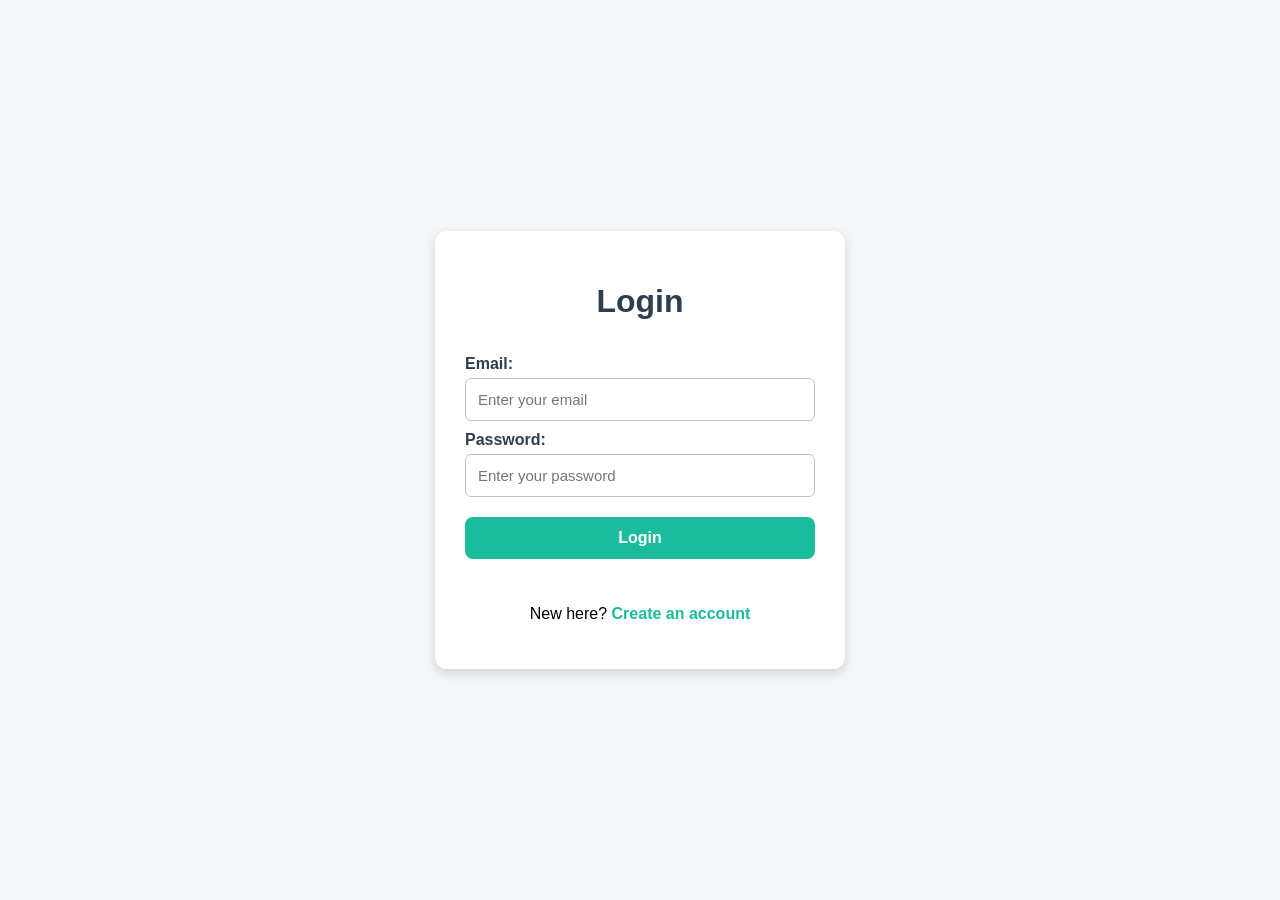
<file: login.html>
<!DOCTYPE html>
<html lang="en">

<head>
  <meta charset="UTF-8">
  <meta name="viewport" content="width=device-width, initial-scale=1.0">

  <link rel="stylesheet" href="loginsignup.css">
  <script src="index.js" defer></script>

  <title>Login</title>
</head>

<body class="auth-body">

  <div class="auth-container">
    <h1>Login</h1>

    <label for="loginEmail">Email:</label>
    <input type="email" id="loginEmail" placeholder="Enter your email" required>

    <label for="loginPassword">Password:</label>
    <input type="password" id="loginPassword" placeholder="Enter your password" required>

    <button type="button" onclick="login()">Login</button>

    <p id="loginMessage"></p>

    <p class="switch-page">
      New here? <a href="signup.html">Create an account</a>
    </p>
  </div>

</body>

</html>
</file>
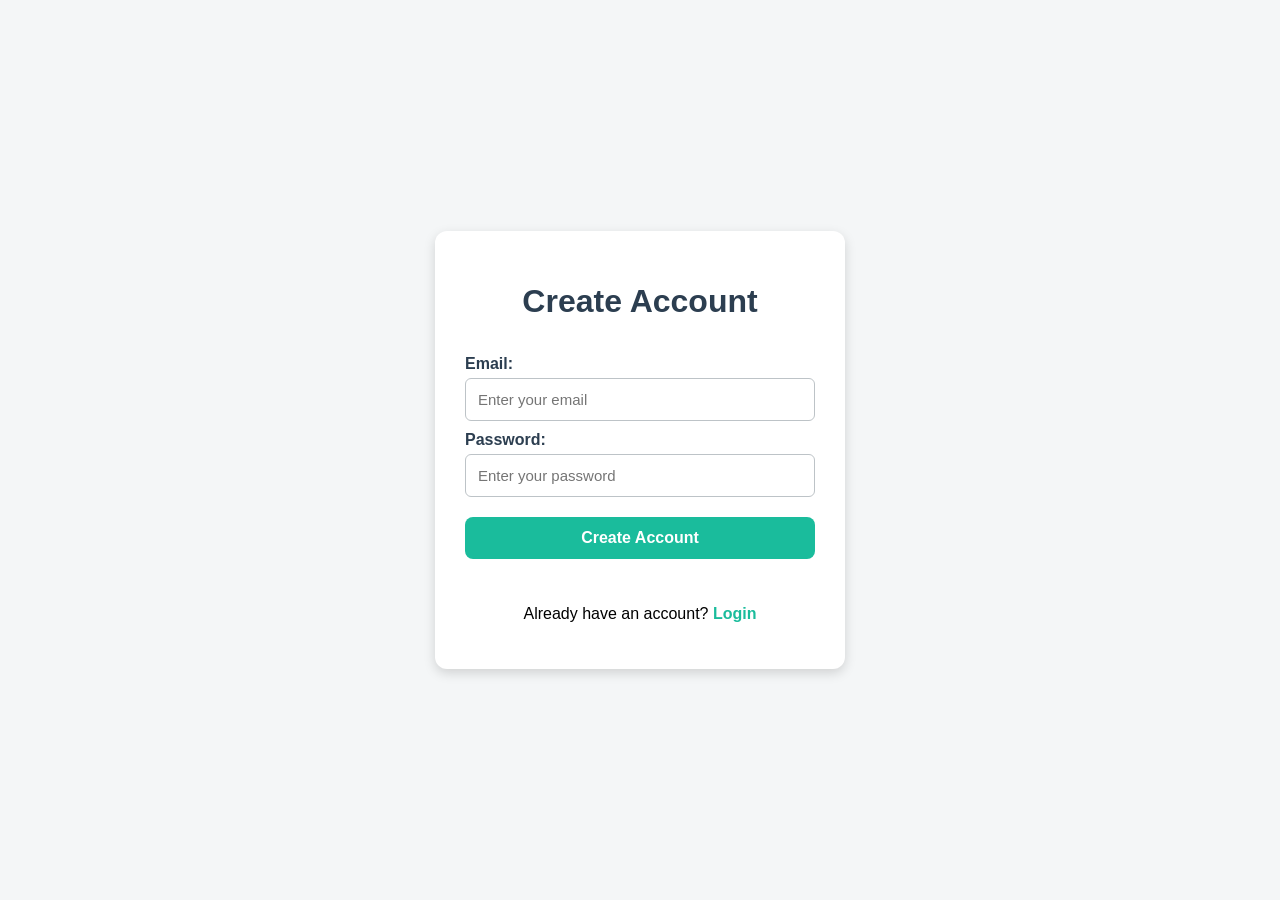
<file: signup.html>
<!DOCTYPE html>
<html lang="en">

<head>
  <meta charset="UTF-8">
  <meta name="viewport" content="width=device-width, initial-scale=1.0">

  <link rel="stylesheet" href="loginsignup.css">
  <script src="index.js" defer></script>
  <title>Create Account</title>
</head>

<body class="auth-body">

  <div class="auth-container">
    <h1>Create Account</h1>

    <label for="signupEmail">Email:</label>
    <input type="email" id="signupEmail" placeholder="Enter your email" required>

    <label for="signupPassword">Password:</label>
    <input type="password" id="signupPassword" placeholder="Enter your password" required>

    <button type="button" onclick="signup()">Create Account</button>

    <p id="signupMessage"></p>

    <p class="switch-page">
      Already have an account? <a href="login.html">Login</a>
    </p>
  </div>

</body>

</html>
</file>
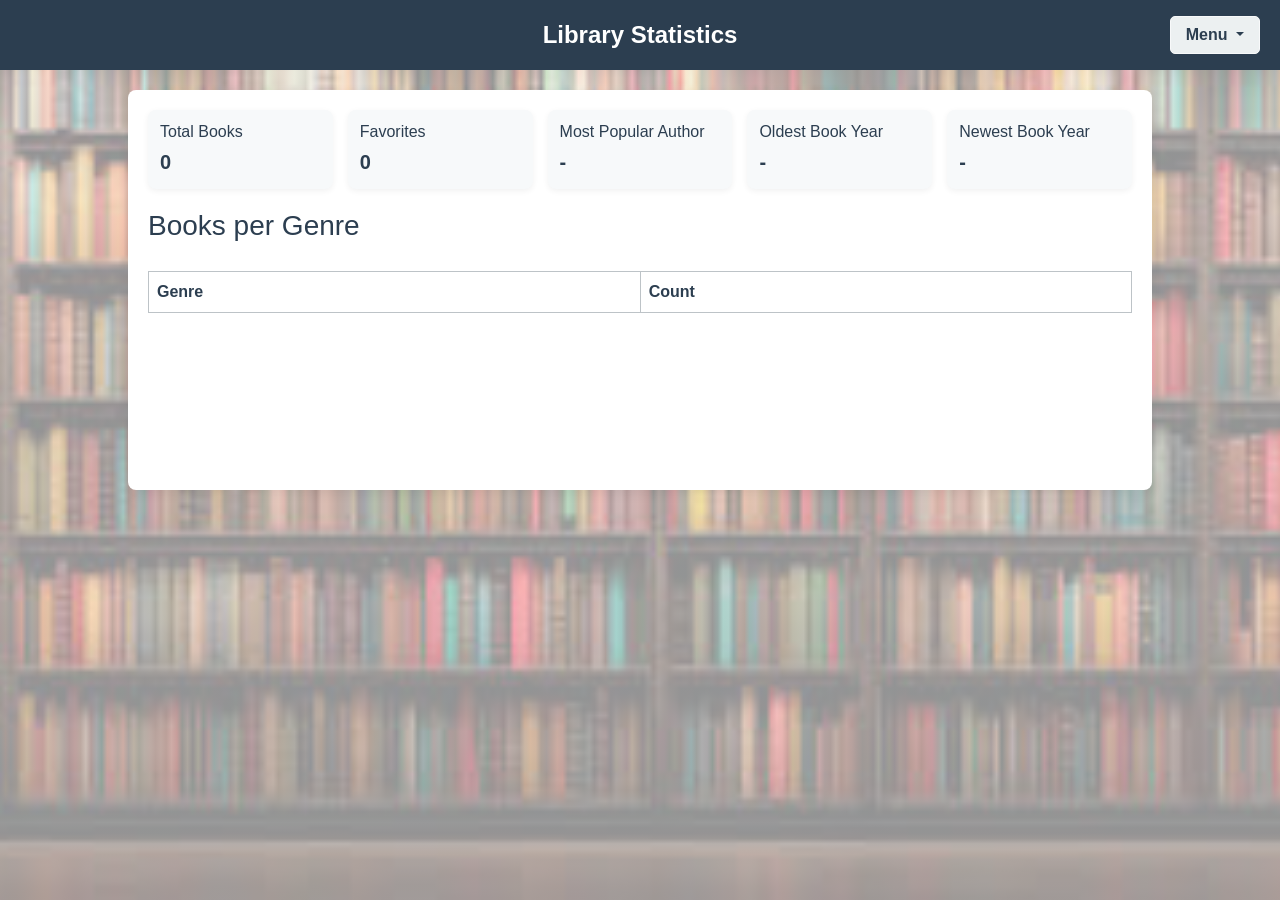
<file: status.html>
<!DOCTYPE html>
<html lang="en">

<head>
    <meta charset="UTF-8" />
    <meta name="viewport" content="width=device-width, initial-scale=1.0" />

    <link href="https://cdn.jsdelivr.net/npm/bootstrap@5.3.0/dist/css/bootstrap.min.css" rel="stylesheet" />
    <script src="https://cdn.jsdelivr.net/npm/bootstrap@5.3.0/dist/js/bootstrap.bundle.min.js"></script>

 
    <script src="index.js" defer></script>

    <title>Library Statistics</title>
    <style>
    body {
        margin: 0;
        font-family: "Segoe UI", Tahoma, Geneva, Verdana, sans-serif;
        background-color: #f4f6f7;
        color: #2c3e50;
        background-image: linear-gradient(rgba(244,246,247,0.6), rgba(244,246,247,0.6)), url("images.jpeg");
        background-size: cover;
        background-position: center;
        background-repeat: no-repeat;
        background-attachment: fixed;
    }

    /* HEADER */
    .header {
        position: relative;
        width: 100%;
        height: 70px;
        background-color: #2c3e50;
        color: white;
        display: flex;
        align-items: center;
        justify-content: center;
        padding: 0 20px;
    }

    .title {
        margin: 0;
        font-size: 24px;
        font-weight: 600;
    }

    /* Dropdown */
    .nav-dropdown {
        position: absolute;
        right: 20px;
        top: 50%;
        transform: translateY(-50%);
    }

    .nav-dropdown .btn {
        font-weight: 600;
        border-radius: 5px;
        padding: 6px 15px;
        color: #2c3e50;
        background-color: #ecf0f1;
    }

    /* PAGE CONTAINER */
    .container {
        width: 80%;
        margin: 20px auto;
        background-color: #ffffff;
        padding: 20px;
        display: flex;
        flex-direction: column;
        gap: 20px;
        border-radius: 8px;
        min-height: 400px;
        box-shadow: 0 4px 12px rgba(0, 0, 0, 0.08);
    }

    /* STATS PAGE */
    .stats-container {
        display: flex;
        flex-direction: column;
        gap: 20px;
    }

    .stats-cards {
        display: flex;
        flex-wrap: wrap;
        gap: 15px;
    }

    .stat-card {
        flex: 1 1 160px;
        background-color: #f7f9fa;
        border-radius: 8px;
        padding: 12px;
        box-shadow: 0 2px 6px rgba(0, 0, 0, 0.06);
    }

    .stat-card h3 {
        margin: 0 0 6px;
        font-size: 16px;
    }

    .stat-card p {
        margin: 0;
        font-size: 20px;
        font-weight: 600;
    }

    .genre-table {
        width: 100%;
        border-collapse: collapse;
    }

    .genre-table th,
    .genre-table td {
        border: 1px solid #bdc3c7;
        padding: 8px;
    }

    /* TOAST / NOTIFICATIONS */
    .toast {
        position: fixed;
        bottom: 24px;
        right: 24px;
        background-color: #2c3e50;
        color: white;
        padding: 10px 16px;
        border-radius: 6px;
        opacity: 0;
        pointer-events: none;
        transition: opacity 0.3s ease, transform 0.3s ease;
        transform: translateY(15px);
        z-index: 1000;
        font-size: 14px;
    }

    .toast.show {
        opacity: 1;
        pointer-events: auto;
        transform: translateY(0);
    }

    /* DARK MODE */
    .dark-mode {
        background-color: #1e1e1e !important;
        color: #dcdcdc !important;
    }

    .dark-header {
        background-color: #272727 !important;
        color: #ffffff !important;
    }

    .dark-mode-box {
        background-color: #2f2f2f !important;
        color: #676363 !important;
        border: 1px solid #3d3d3d;
    }

    .dark-card {
        background-color: #3a3a3a !important;
        color: #ffffff !important;
        border: 1px solid #4a4a4a;
        box-shadow: 0px 4px 10px rgba(0, 0, 0, 0.5);
    }

    .dark-card img {
        opacity: 0.95;
    }

    /* RESPONSIVE */
    @media screen and (max-width: 768px) {
        .header {
            height: auto;
            flex-direction: column;
            padding: 15px;
        }

        .nav-dropdown {
            position: static;
            transform: none;
            margin-top: 10px;
        }

        .container {
            width: 95%;
        }

        .stats-cards {
            flex-direction: column;
        }
    }
   
</style>
<body data-page="stats">
    <div class="header">
        <h2 class="title">Library Statistics</h2>

        <div class="dropdown nav-dropdown">
            <button class="btn btn-light dropdown-toggle" type="button" data-bs-toggle="dropdown">
                Menu
            </button>

            <ul class="dropdown-menu dropdown-menu-end">
                <li><a class="dropdown-item" href="index.html">Home</a></li>
                <li><a class="dropdown-item" href="favorites.html">Favorites</a></li>
                <li><a class="dropdown-item" href="status.html">Statistics</a></li>
                <li><a class="dropdown-item" href="signup.html">Sign Up</a></li>
                <li><a class="dropdown-item" href="login.html">Login</a></li>
                <li>
                    <hr class="dropdown-divider" />
                </li>
                <li>
                    <a class="dropdown-item" href="#" onclick="logout()">Logout</a>
                </li>
            </ul>
        </div>
    </div>

    <div class="container stats-container">
        <div class="stats-cards">
            <div class="stat-card">
                <h3>Total Books</h3>
                <p id="statTotalBooks">0</p>
            </div>
            <div class="stat-card">
                <h3>Favorites</h3>
                <p id="statFavorites">0</p>
            </div>
            <div class="stat-card">
                <h3>Most Popular Author</h3>
                <p id="statTopAuthor">-</p>
            </div>
            <div class="stat-card">
                <h3>Oldest Book Year</h3>
                <p id="statOldest">-</p>
            </div>
            <div class="stat-card">
                <h3>Newest Book Year</h3>
                <p id="statNewest">-</p>
            </div>
        </div>

        <h3>Books per Genre</h3>
        <table class="genre-table">
            <thead>
                <tr>
                    <th>Genre</th>
                    <th>Count</th>
                </tr>
            </thead>
            <tbody id="genreStatsBody"></tbody>
        </table>
    </div>

    <div id="toast" class="toast"></div>
</body>

</html>
</file>
<file: loginsignup.css>
body {
   background-image: linear-gradient(rgba(244,246,247,0.6)), url("images.jpeg");
    background-size: cover;
    background-position: center;
    background-repeat: no-repeat;
    background-attachment: fixed;
}
.auth-body {
  background-color: #f4f6f7;
  margin: 0;
  padding: 0;
  font-family: 'Segoe UI', Tahoma, Geneva, Verdana, sans-serif;
  display: flex;
  justify-content: center;
  align-items: center;
  height: 100vh;
}

/* CONTAINER BOX */
.auth-container {
  width: 350px;
  background: #ffffff;
  padding: 30px;
  border-radius: 12px;
  box-shadow: 0 4px 12px rgba(0, 0, 0, 0.15);
  display: flex;
  flex-direction: column;
}

/* TITLE */
.auth-container h1 {
  text-align: center;
  color: #2c3e50;
  margin-bottom: 25px;
}

/* LABELS */
label {
  font-weight: bold;
  margin-top: 10px;
  color: #2c3e50;
}

/* INPUTS */
input {
  padding: 12px;
  border-radius: 6px;
  border: 1px solid #bdc3c7;
  margin-top: 5px;
  font-size: 15px;
}

/* BUTTON */
button {
  background-color: #1abc9c;
  color: white;
  padding: 12px;
  border: none;
  border-radius: 8px;
  font-weight: bold;
  cursor: pointer;
  margin-top: 20px;
  font-size: 16px;
}

button:hover {
  background-color: #16a085;
}

/* MESSAGES */
#loginMessage,
#signupMessage {
  text-align: center;
  font-weight: bold;
  margin-top: 15px;
}

.error {
  color: #e74c3c;
}

.success {
  color: #27ae60;
}

/* SWITCH TEXT */
.switch-page {
  text-align: center;
  margin-top: 15px;
}

.switch-page a {
  color: #1abc9c;
  text-decoration: none;
  font-weight: bold;
}

.switch-page a:hover {
  text-decoration: underline;
}

/* DARK MODE SUPPORT */
.dark-mode .auth-body {
  background-color: #1e1e1e !important;
}

.dark-mode .auth-container {
  background-color: #2f2f2f !important;
  color: #ffffff !important;
}

.dark-mode input {
  background-color: #ffffff;
  color: #000000;
}

.dark-mode label {
  color: #ffffff;
}

.dark-mode button {
  background-color: #27ae60 !important;
}

.dark-mode button:hover {
  background-color: #1e874b !important;
}
</file>
